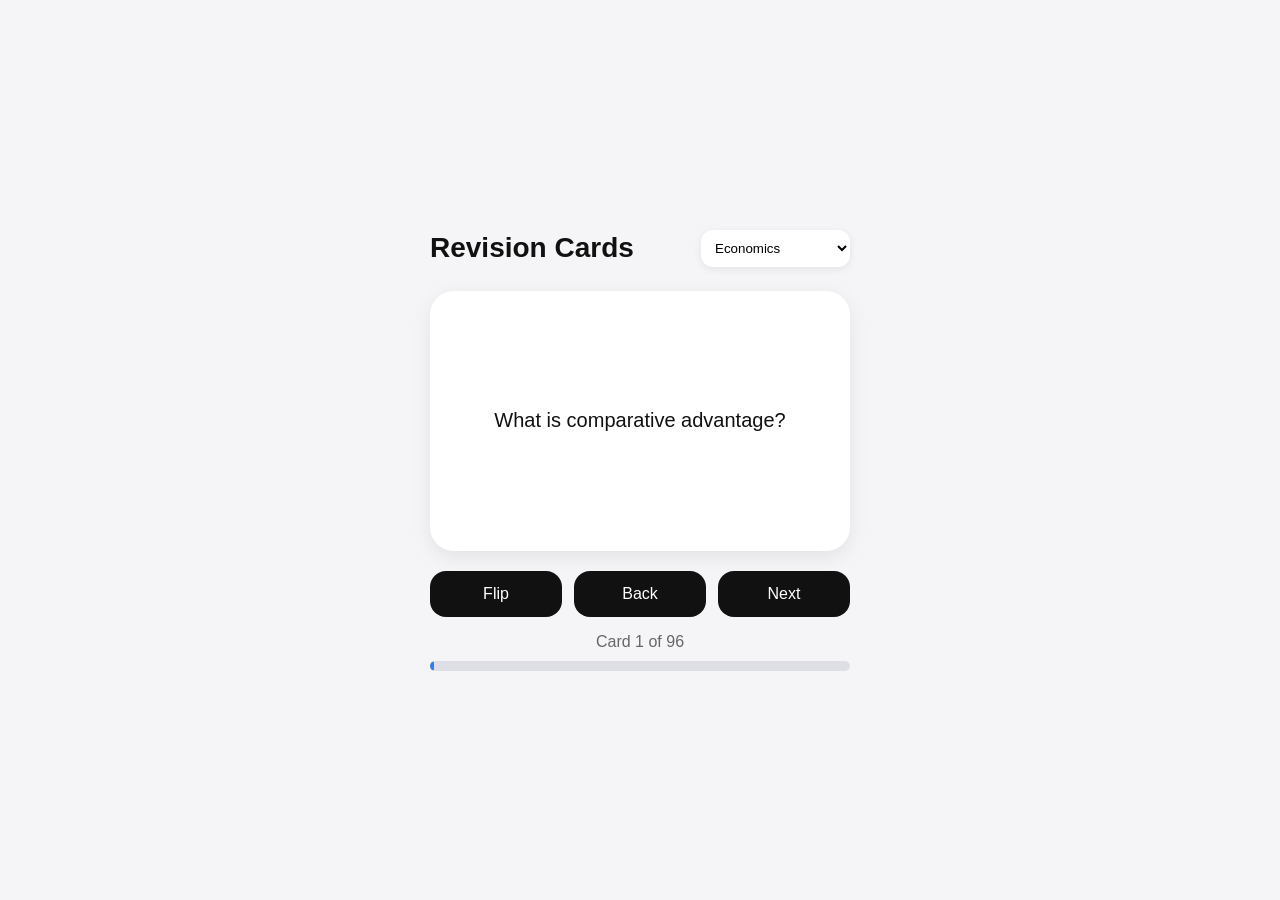
<file: index.html>
<!DOCTYPE html>
<html lang="en">
<head>
  <meta charset="UTF-8">
  <meta name="viewport" content="width=device-width, initial-scale=1.0, maximum-scale=1.0, user-scalable=no">
  <meta name="theme-color" content="#111111">
  <meta name="apple-mobile-web-app-capable" content="yes">
  <meta name="apple-mobile-web-app-title" content="Revision Cards">
  <meta name="apple-mobile-web-app-status-bar-style" content="black-translucent">
  <title>Revision Cards</title>
  <link rel="manifest" href="manifest.json">
  <link rel="apple-touch-icon" href="icon-180.png">
  <link rel="stylesheet" href="style.css?v=32">
</head>
<body>
  <div class="app">
    <header>
      <h1>Revision Cards</h1>
      <select id="subjectSelect">
        <option value="economics">Economics</option>
        <option value="business">Business</option>
        <option value="digital">Digital Technology</option>
      </select>
    </header>

    <main>
      <div class="flashcard" id="flashcard">
        <div class="card-inner">
          <div class="card-front" id="question">
            Loading...
          </div>
          <div class="card-back" id="answer">
            Answer
          </div>
        </div>
      </div>

      <div class="buttons">
        <button id="flipBtn">Flip</button>
        <button id="backBtn">Back</button>
        <button id="nextBtn">Next</button>
      </div>

      <p id="progress"></p>
      <div class="progress-bar" role="progressbar" aria-label="Card progress" aria-valuemin="0" aria-valuemax="100" aria-valuenow="0">
        <div class="progress-fill" id="progressFill"></div>
      </div>
    </main>
  </div>

  <script src="script.js?v=32"></script>
</body>
</html>
</file>
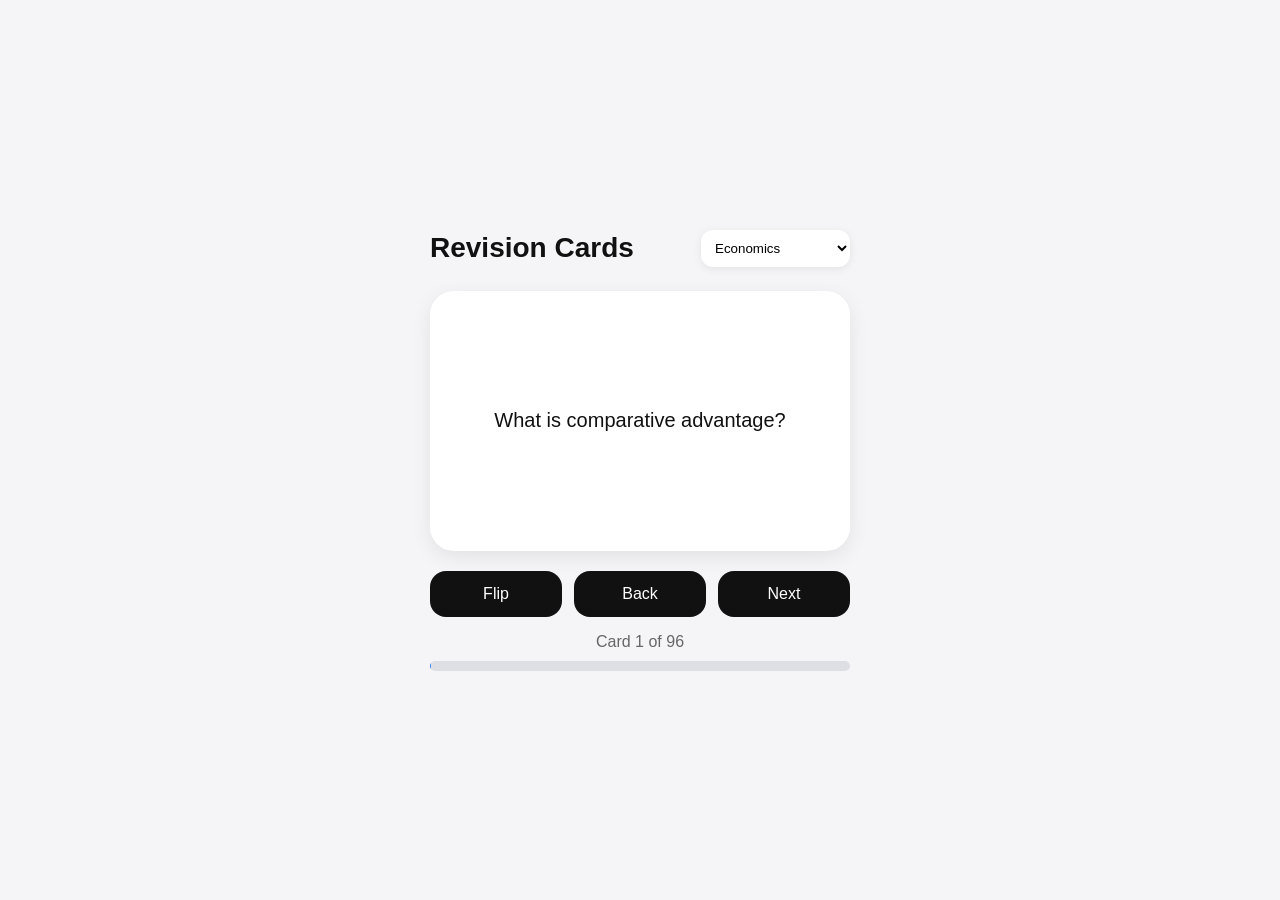
<file: reset.html>
<!DOCTYPE html>
<html lang="en">
<head>
  <meta charset="UTF-8">
  <meta name="viewport" content="width=device-width, initial-scale=1.0">
  <title>Reset Revision Cards</title>
</head>
<body>
  <p>Resetting Revision Cards...</p>
  <script>
    Promise.all([
      "serviceWorker" in navigator
        ? navigator.serviceWorker.getRegistrations().then((registrations) =>
            Promise.all(registrations.map((registration) => registration.unregister()))
          )
        : Promise.resolve(),
      "caches" in window
        ? caches.keys().then((cacheNames) =>
            Promise.all(cacheNames.map((cacheName) => caches.delete(cacheName)))
          )
        : Promise.resolve()
    ]).finally(() => {
      window.location.replace("./index.html?v=32");
    });
  </script>
</body>
</html>
</file>
<file: style.css>
* {
  touch-action: manipulation;
}

body {
  margin: 0;
  font-family: -apple-system, BlinkMacSystemFont, sans-serif;
  background: #f5f5f7;
  color: #111;
  display: flex;
  justify-content: center;
  align-items: center;
  min-height: 100vh;
}

.app {
  width: 90%;
  max-width: 420px;
}

header {
  display: flex;
  justify-content: space-between;
  align-items: center;
  margin-bottom: 24px;
}

h1 {
  font-size: 28px;
  margin: 0;
}

select {
  border: none;
  padding: 10px;
  border-radius: 12px;
  background: white;
  box-shadow: 0 2px 8px rgba(0,0,0,0.08);
}

.flashcard {
  perspective: 1000px;
  cursor: pointer;
}

.card-inner {
  position: relative;
  width: 100%;
  height: 260px;
  transition: transform 0.6s;
  transform-style: preserve-3d;
}

.flashcard.flipped .card-inner {
  transform: rotateY(180deg);
}

.card-front,
.card-back {
  position: absolute;
  width: 100%;
  height: 100%;
  border-radius: 24px;
  background: white;
  display: flex;
  justify-content: center;
  align-items: center;
  text-align: center;
  padding: 24px;
  box-sizing: border-box;
  backface-visibility: hidden;
  box-shadow: 0 6px 20px rgba(0,0,0,0.08);
  font-size: 20px;
}

.card-back {
  transform: rotateY(180deg);
  background: #111;
  color: white;
  font-size: 18px;
  line-height: 1.35;
  overflow-y: auto;
  justify-content: flex-start;
}

.answer-list {
  display: flex;
  flex-direction: column;
  gap: 7px;
  width: 100%;
  margin: auto 0;
}

.answer-list p {
  margin: 0;
}

.definition {
  color: #fff;
}

.formula {
  color: #5aa7ff;
  font-weight: 600;
}

.pros {
  color: #2ecc71;
}

.cons {
  color: #ff5a5f;
}

.buttons {
  display: flex;
  gap: 12px;
  margin-top: 20px;
}

button {
  flex: 1;
  padding: 14px;
  border: none;
  border-radius: 16px;
  background: #111;
  color: white;
  font-size: 16px;
  cursor: pointer;
}

button:hover {
  opacity: 0.9;
}

#progress {
  text-align: center;
  margin-top: 16px;
  margin-bottom: 10px;
  color: #666;
}

.progress-bar {
  width: 100%;
  height: 10px;
  overflow: hidden;
  border-radius: 999px;
  background: #dedee5;
}

.progress-fill {
  width: 0;
  height: 100%;
  border-radius: inherit;
  background: #2f80ed;
  transition: width 0.3s ease;
}
</file>
